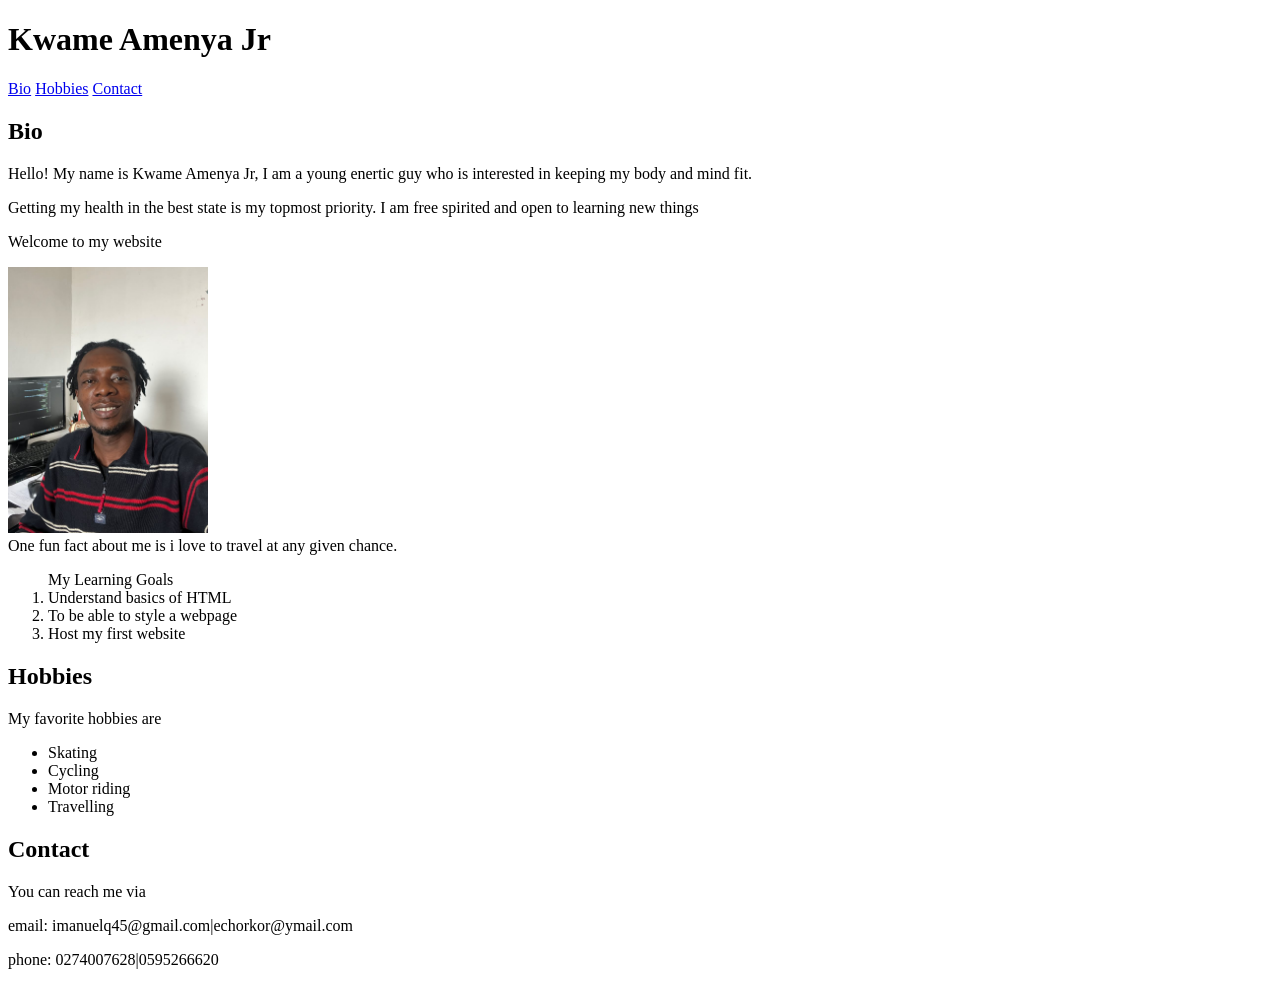
<file: Telegram day 3/index.html>
<!doctype html>
<html lang="en">
  <head>
    <meta charset="utf-8" />
    <meta name="viewport" content="width=device-width,initial-scale=1.0" />
    <title>About Me</title>
  </head>
  <body>
    <header>
      <h1>Kwame Amenya Jr</h1>
      <nav>
        <a href="#bio">Bio</a>
        <a href="#hobbies">Hobbies</a>
        <a href="#contact">Contact</a>
      </nav>
    </header>
    <main>
      <section id="bio">
        <h2>Bio</h2>
        <p>
          Hello! My name is Kwame Amenya Jr, I am a young enertic guy who is
          interested in keeping my body and mind fit.
        </p>
        <p>
          Getting my health in the best state is my topmost priority. I am free
          spirited and open to learning new things
        </p>
        <p>Welcome to my website</p>
        <img src="kwame.img.jpeg" alt="A photo of me" width="200" />
        <article>
          One fun fact about me is i love to travel at any given chance.
          <ol>
            My Learning Goals
            <li>Understand basics of HTML</li>
            <li>To be able to style a webpage</li>
            <li>Host my first website</li>
          </ol>
        </article>
      </section>

      <section id="hobbies">
        <h2>Hobbies</h2>
        <p>My favorite hobbies are</p>
        <ul>
          <li>Skating</li>
          <li>Cycling</li>
          <li>Motor riding</li>
          <li>Travelling</li>
        </ul>
      </section>

      <section id="contact">
        <h2>Contact</h2>
        <p>You can reach me via</p>
        <p>email: imanuelq45@gmail.com|echorkor@ymail.com</p>
        <p>phone: 0274007628|0595266620</p>
      </section>
    </main>
  </body>
</html>
</file>
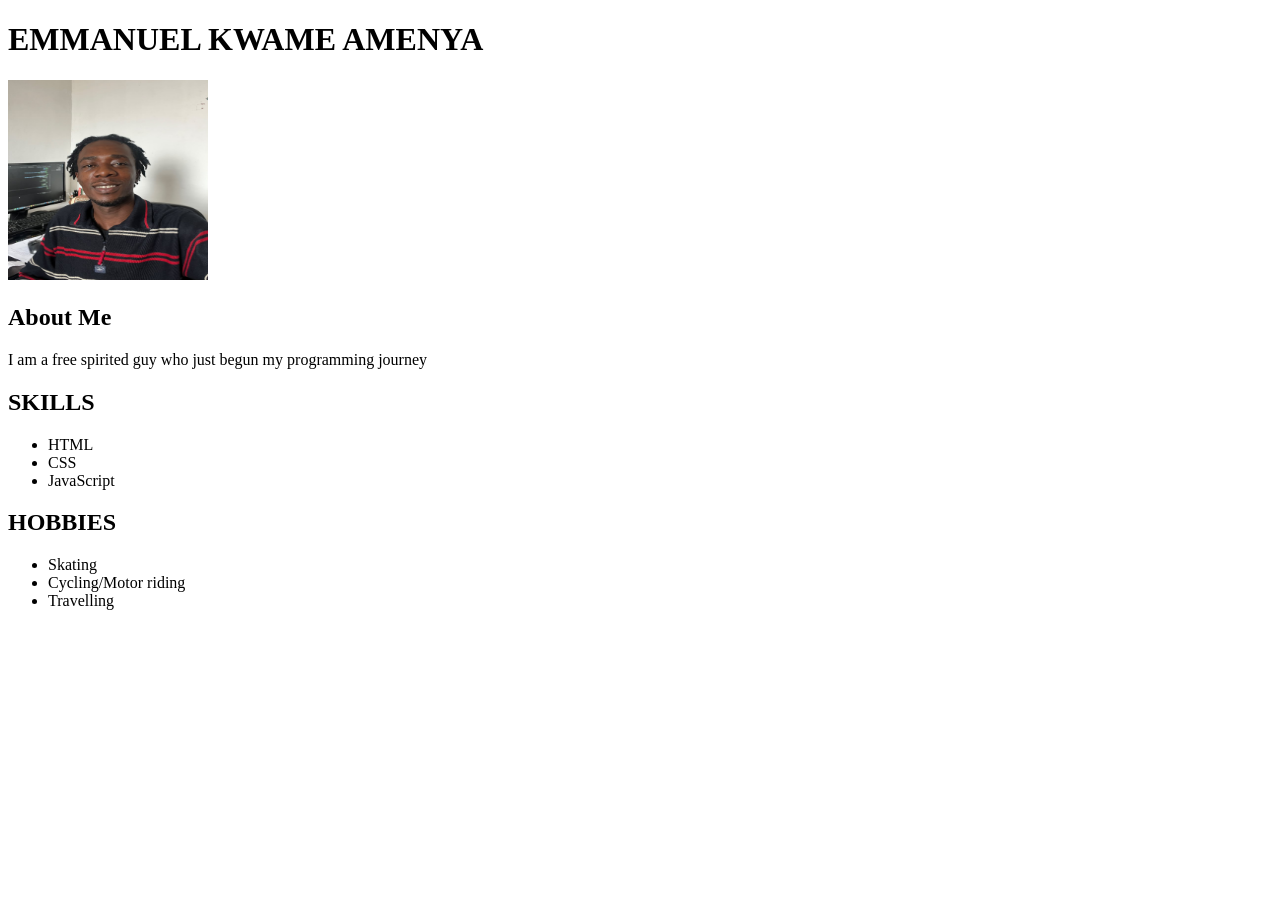
<file: AMIGOS SCH/Exercise-1/index.html>
<!doctype html>
<html lang="en">
  <head>
    <meta charset="UTF-8" />
    <meta name="viewport" content="width=device-width, initial-scale=1.0" />
    <title>CV</title>
  </head>
  <body>
    <header>
      <h1>EMMANUEL KWAME AMENYA</h1>
      <img src="kwame.img.jpeg" alt="Profile pic" width="200" height="200" />
    </header>
    <section>
      <h1>About Me</h1>
      <p>I am a free spirited guy who just begun my programming journey</p>
    </section>
    <section>
      <h1>SKILLS</h1>
      <ul>
        <li>HTML</li>
        <li>CSS</li>
        <li>JavaScript</li>
      </ul>
    </section>
    <section>
      <h1>HOBBIES</h1>
      <ul>
        <li>Skating</li>
        <li>Cycling/Motor riding</li>
        <li>Travelling</li>
      </ul>
    </section>
  </body>
</html>
</file>
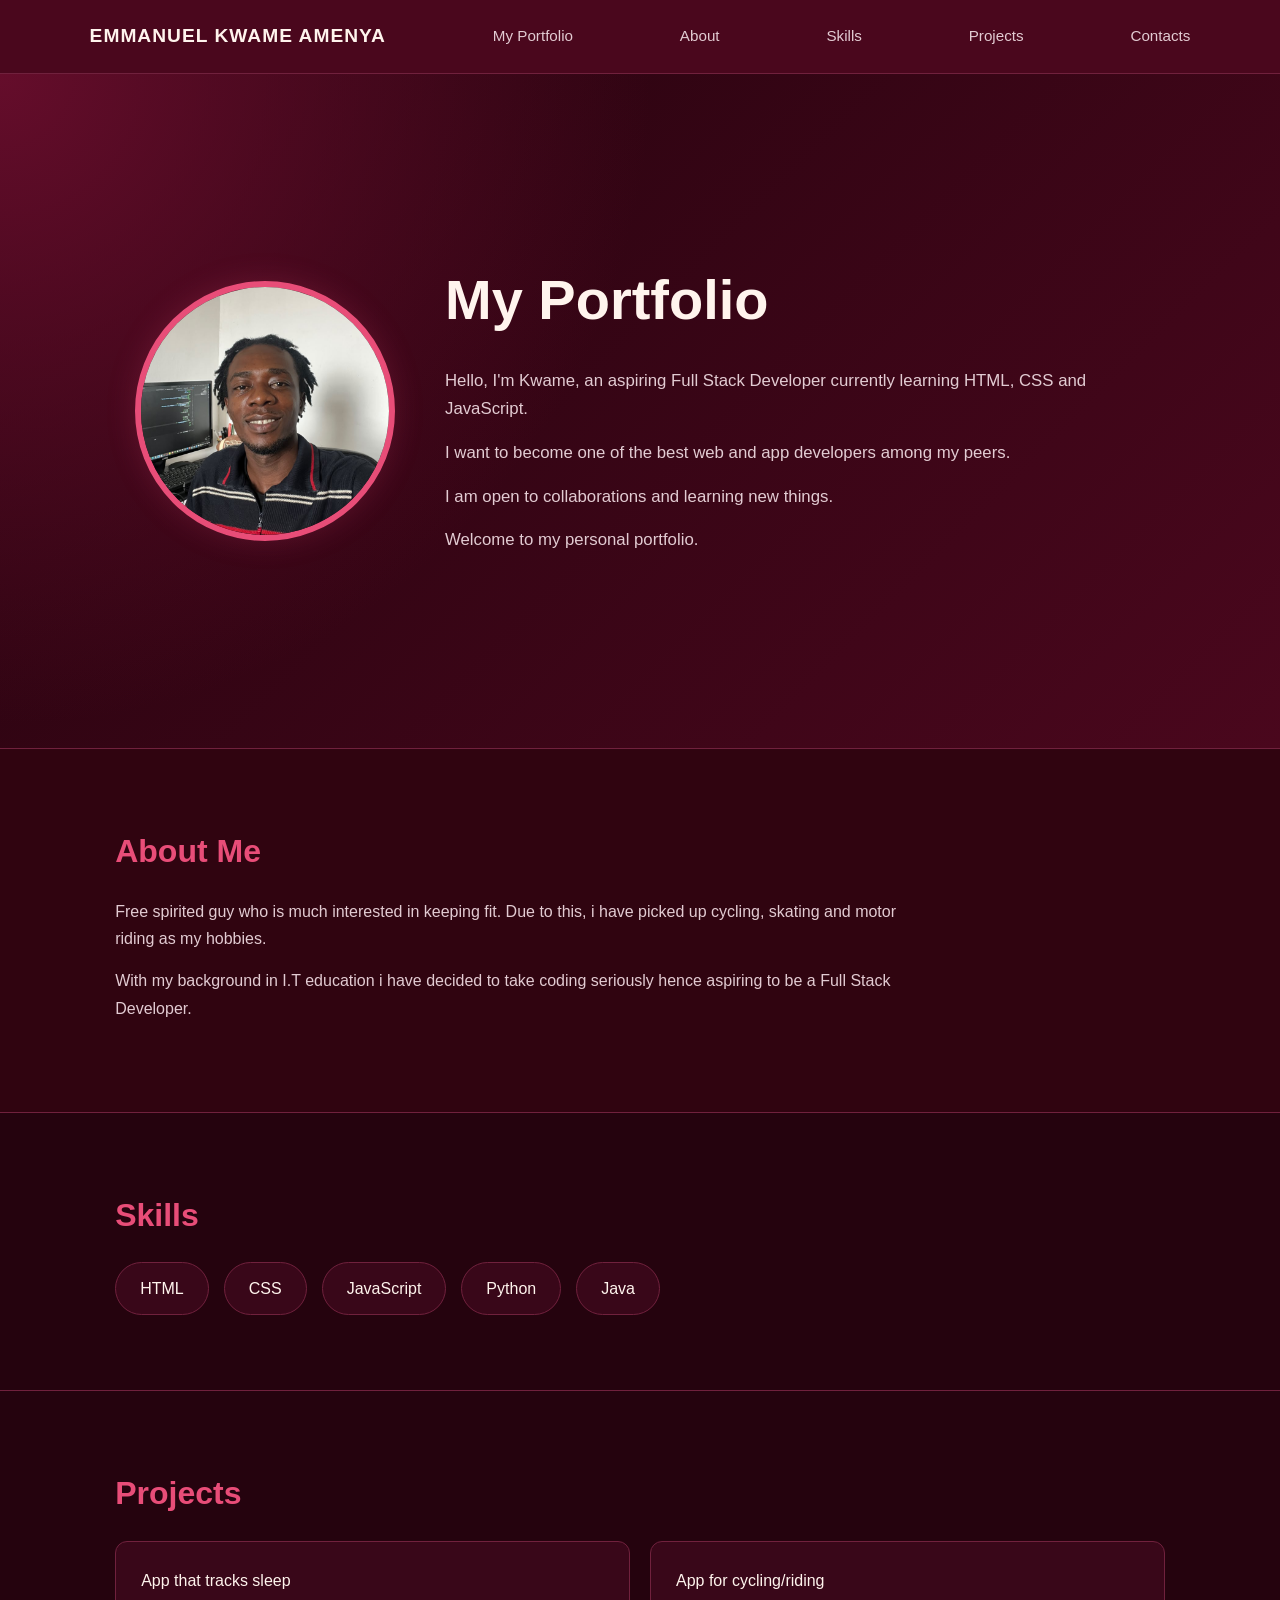
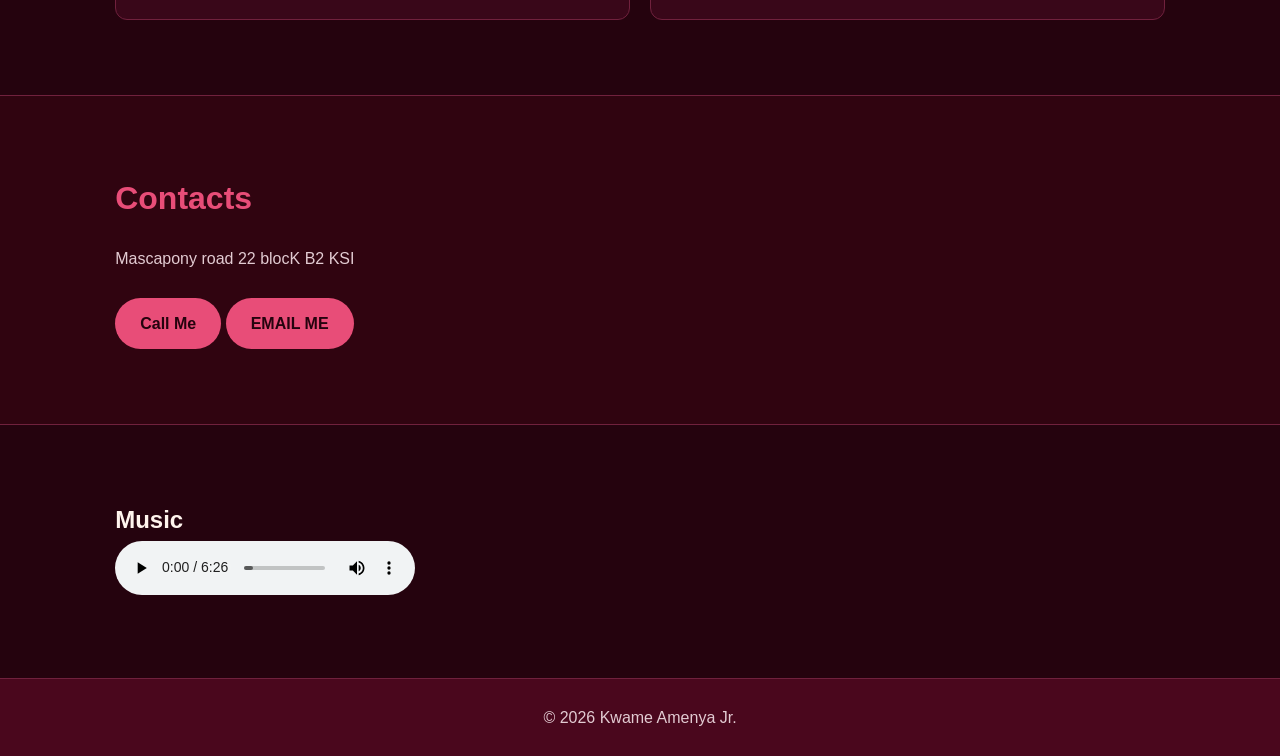
<file: day 5/myportfolio.html>
<!doctype html>
<html lang="en">
  <head>
    <meta charset="UTF-8" />
    <meta name="viewport" content="width=device-width, initial-scale=1.0" />
    <title>My Portfolio</title>
    <link rel="stylesheet" href="style.css " />
  </head>
  <body>
    <header>
      <nav>
        <h1>EMMANUEL KWAME AMENYA</h1>
        <a href="#myportfolio">My Portfolio</a>
        <a href="#about">About</a>
        <a href="#skills">Skills</a>
        <a href="#projects">Projects</a>
        <a href="#contacts">Contacts</a>
      </nav>
    </header>
    <main>
      <section id="myportfolio">
        <div class="profile-container">
          <img
            src="kwame.img.jpeg"
            alt="Profile picture of Kwame"
            class="profile-img"
          />

          <div class="intro-text">
            <h2>My Portfolio</h2>

            <p>
              Hello, I'm Kwame, an aspiring Full Stack Developer currently
              learning HTML, CSS and JavaScript.
            </p>

            <p>
              I want to become one of the best web and app developers among my
              peers.
            </p>

            <p>I am open to collaborations and learning new things.</p>

            <p>Welcome to my personal portfolio.</p>
          </div>
        </div>
      </section>

      <section id="about">
        <h2>About Me</h2>
        <p>
          Free spirited guy who is much interested in keeping fit. Due to this,
          i have picked up cycling, skating and motor riding as my hobbies.
        </p>
        <p>
          With my background in I.T education i have decided to take coding
          seriously hence aspiring to be a Full Stack Developer.
        </p>
      </section>
      <section id="skills">
        <h2>Skills</h2>
        <ul>
          <li>HTML</li>
          <li>CSS</li>
          <li>JavaScript</li>
          <li>Python</li>
          <li>Java</li>
        </ul>
      </section>
      <section id="projects">
        <h2>Projects</h2>
        <ul>
          <li>App that tracks sleep</li>
          <li>App for cycling/riding</li>
        </ul>
      </section>
      <section id="contacts">
        <h2>Contacts</h2>
        <p>Mascapony road 22 blocK B2 KSI</p>
        <a href="tel:+233274007628">Call Me</a>
        <a href="mailto:imanuelq45@gmail.com">EMAIL ME</a>
      </section>
      <section>
        <h1>Music</h1>
        <audio controls src="Daasebre-Gyamenah-–-Kokooko.mp3"></audio>
      </section>
    </main>
  </body>
  <footer>
    <p>&copy; 2026 Kwame Amenya Jr.</p>
  </footer>
</html>
</file>
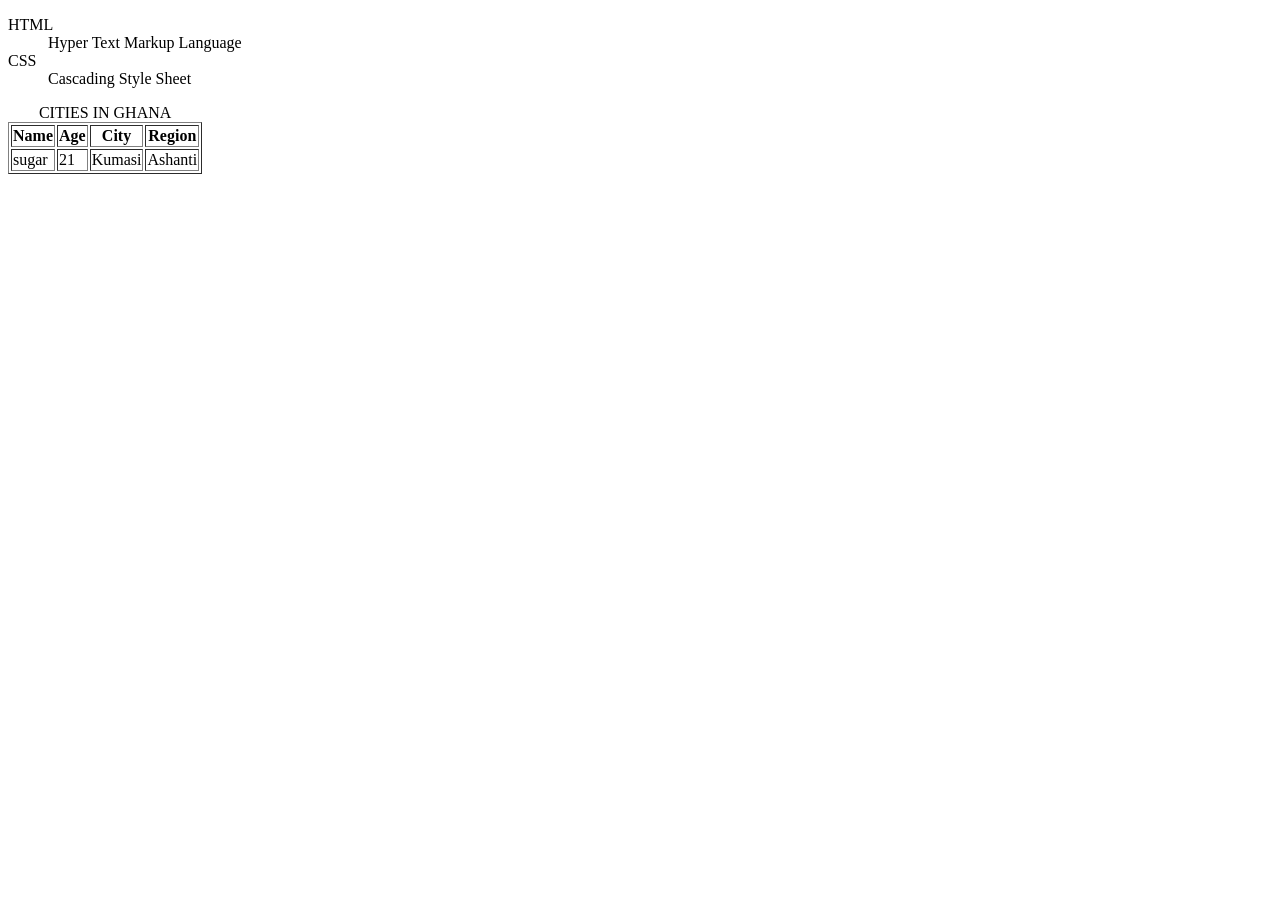
<file: SELF PRACTICE/Tables.html>
<!doctype html>
<html lang="en">
  <head>
    <meta charset="UTF-8" />
    <meta name="viewport" content="width=device-width, initial-scale=1.0" />
    <title>Description List</title>
  </head>
  <body>
    <dl>
      <dt>HTML</dt>
      <dd>Hyper Text Markup Language</dd>
      <dt>CSS</dt>
      <dd>Cascading Style Sheet</dd>
    </dl>
    <p></p>
    <table border="1">
      <caption>
        CITIES IN GHANA
      </caption>
      <tr>
        <th>Name</th>
        <th>Age</th>
        <th>City</th>
        <th>Region</th>
      </tr>
      <tr>
        <td>sugar</td>
        <td>21</td>
        <td>Kumasi</td>
        <td>Ashanti</td>
      </tr>
    </table>
  </body>
</html>
</file>
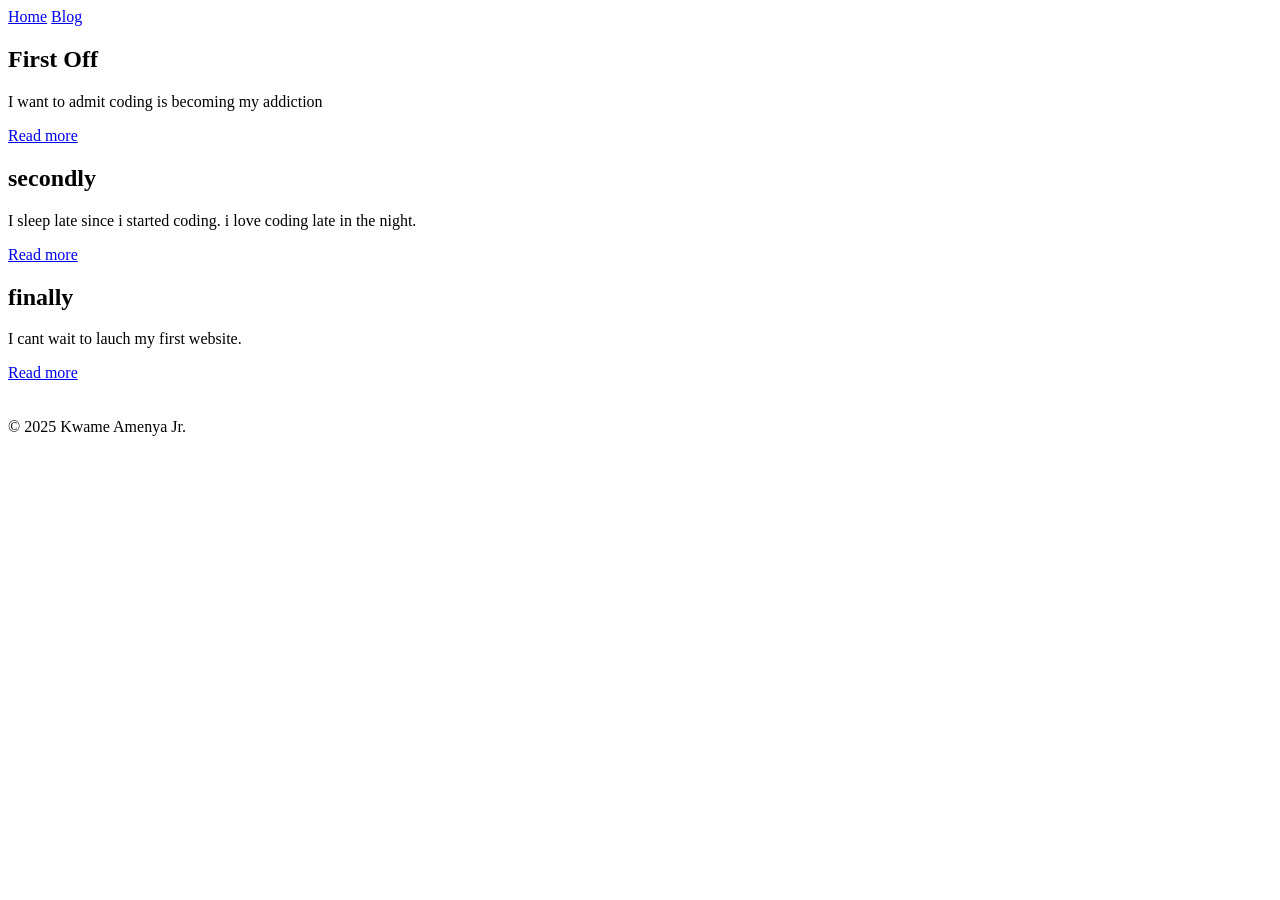
<file: AMIGOS SCH/Exercise-2/blog.html>
<!doctype html>
<html lang="en">
  <head>
    <meta charset="UTF-8" />
    <meta name="viewport" content="width=device-width, initial-scale=1.0" />
    <title>Blog</title>
  </head>
  <body>
    <nav>
      <a href="index.html">Home</a>
      <a href="blog.html">Blog</a>
    </nav>
    <main>
      <article>
        <h2>First Off</h2>
        <p>I want to admit coding is becoming my addiction</p>
        <a href="#">Read more</a>
      </article>

      <article>
        <h2>secondly</h2>
        <p>
          I sleep late since i started coding. i love coding late in the night.
        </p>
        <a href="#">Read more</a>
      </article>

      <article>
        <h2>finally</h2>
        <p>I cant wait to lauch my first website.</p>
        <a href="#">Read more</a>
      </article>
    </main>
    <br />
    <br />
    <footer>&copy 2025 Kwame Amenya Jr.</footer>
  </body>
</html>
</file>
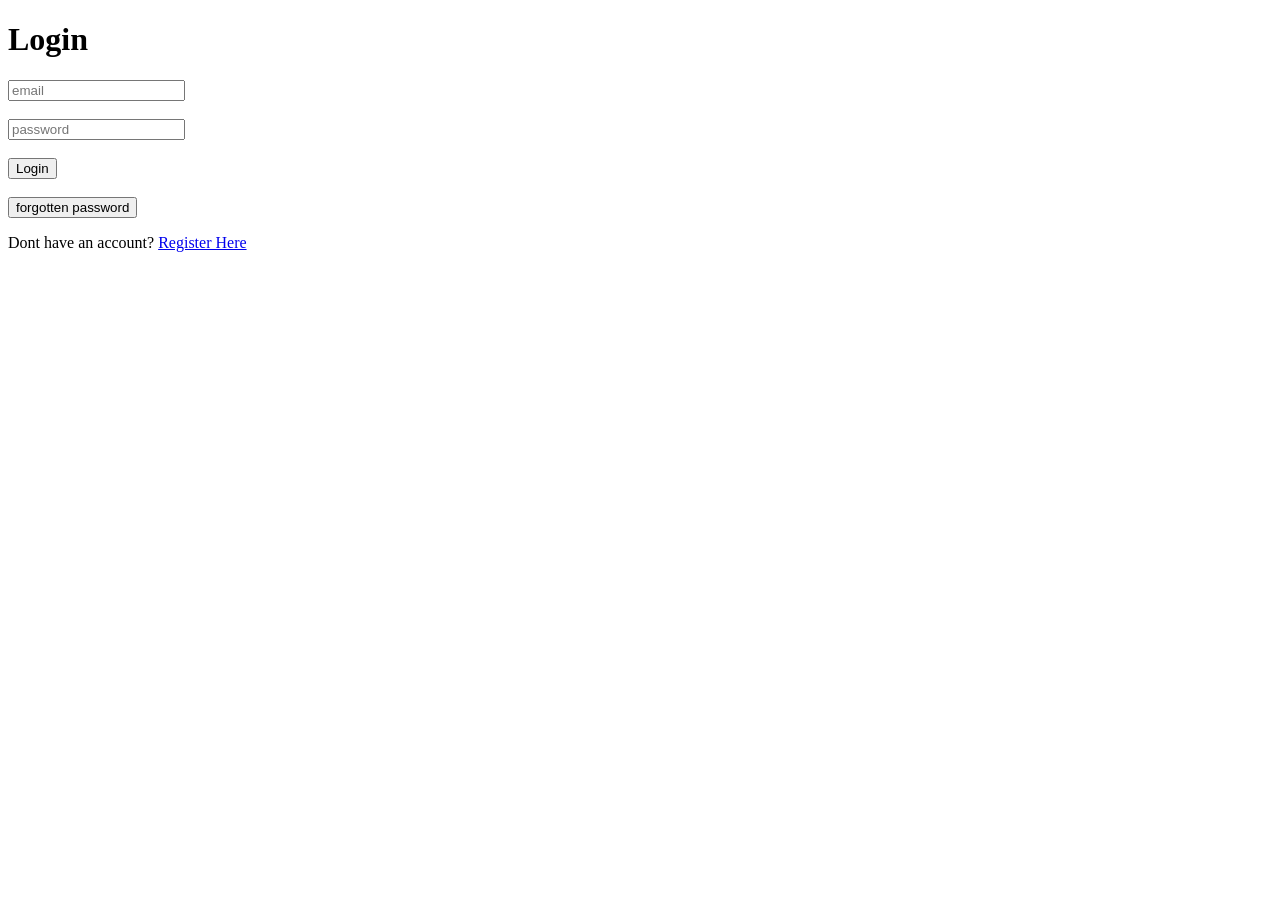
<file: AMIGOS SCH/exercise-3/login.html>
<!doctype html>
<html lang="en">
  <head>
    <meta charset="UTF-8" />
    <meta name="viewport" content="width=device-width, initial-scale=1.0" />
    <title>LOGIN</title>
  </head>
  <body>
    <h1>Login</h1>
    <form>
      <label for="Email"></label>
      <input type="email" required placeholder="email" /><br /><br />
      <label for="Password"></label>
      <input type="password" required placeholder="password" /><br /><br />
      <button type="submit">Login</button>
    </form>
    <br />
    <button type="reset">forgotten password</button>
    <p>Dont have an account? <a href="register.html">Register Here</a></p>
  </body>
</html>
</file>
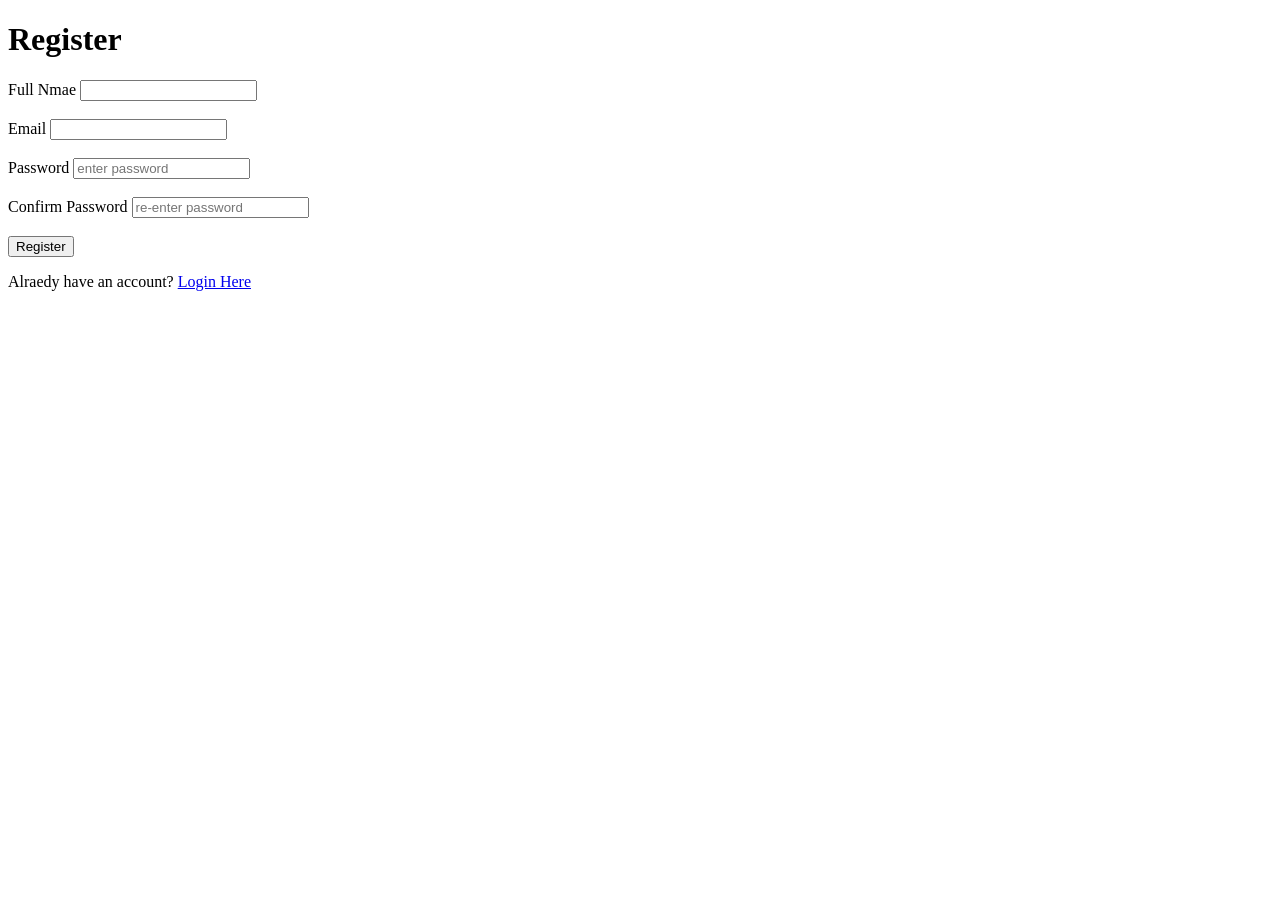
<file: AMIGOS SCH/exercise-3/register.html>
<!doctype html>
<html lang="en">
  <head>
    <meta charset="UTF-8" />
    <meta name="viewport" content="width=device-width, initial-scale=1.0" />
    <title>Register</title>
  </head>
  <body>
    <h1>Register</h1>
    <form>
      <label>Full Nmae</label>
      <input type="Full Name" required /> <br /><br />
      <label>Email</label>
      <input type="Email" required /> <br /><br />
      <label for="Password">Password</label>
      <input type="Password" required placeholder="enter password" />
      <br /><br />
      <label> Confirm Password</label>
      <input type="password" placeholder="re-enter password" /> <br /><br />
      <button type="submit">Register</button>
    </form>
    <p>Alraedy have an account? <a href="login.html">Login Here</a></p>
  </body>
</html>
</file>
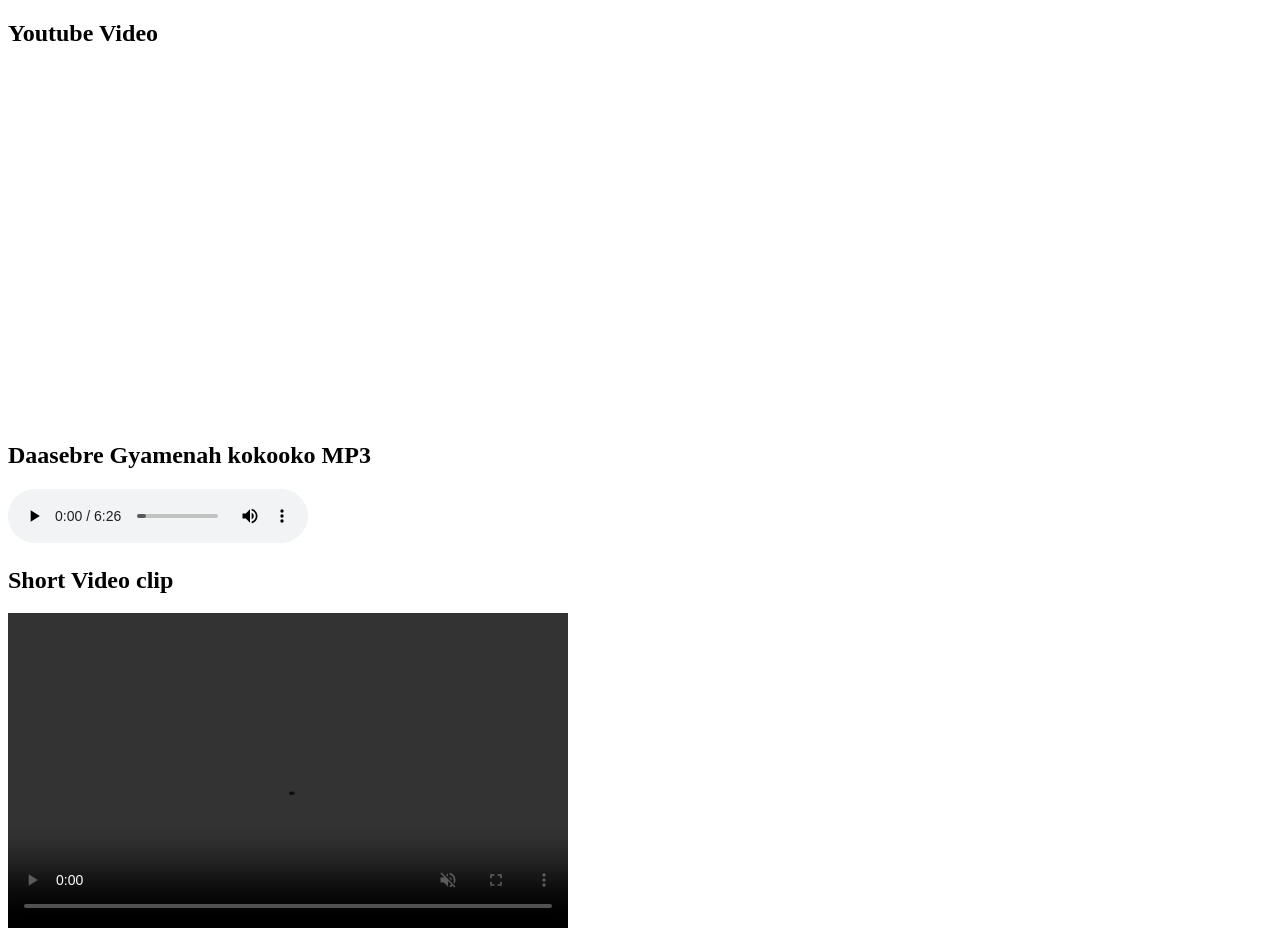
<file: AMIGOS SCH/Exercise-4/media.html>
<!doctype html>
<html lang="en">
  <head>
    <meta charset="UTF-8" />
    <meta name="viewport" content="width=device-width, initial-scale=1.0" />
    <title>Media</title>
  </head>
  <body>
    <section>
      <h1>Youtube Video</h1>
      <iframe
        controls
        width="560"
        height="315"
        src="https://www.youtube.com/embed/Pv3r_BxuttA?si=7QfGxwDJ_Yu2Nfrf"
        title="YouTube video player"
        frameborder="0"
        allow="
          accelerometer;
          autoplay;
          clipboard-write;
          encrypted-media;
          gyroscope;
          picture-in-picture;
          web-share;
        "
        referrerpolicy="strict-origin-when-cross-origin"
        allowfullscreen
      ></iframe>
    </section>
    <br /><br />
    <article>
      <h1>Daasebre Gyamenah kokooko MP3</h1>
      <audio controls src="Daasebre-Gyamenah-–-Kokooko.mp3">
        Daasebre-Gyamena
      </audio>
    </article>

    <article>
      <h1>Short Video clip</h1>
      <video
        loop
        muted
        autoplay
        controls
        height="315"
        width="560"
        src="cycling.mp4"
      ></video>
    </article>
  </body>
</html>
</file>
<file: day 5/style.css>
/* ===== COLOUR THEME ===== */
:root {
  --burgundy: #4a071d;
  --burgundy-dark: #25030e;
  --burgundy-light: #700f32;
  --rose: #e84d78;
  --cream: #fff4ed;
  --muted: #e2cbd2;
  --card: #390719;
  --border: #70213d;
}

/* ===== GENERAL STYLES ===== */
* {
  margin: 0;
  padding: 0;
  box-sizing: border-box;
}

html {
  scroll-behavior: smooth;
  scroll-padding-top: 100px;
}

body {
  font-family: Arial, Helvetica, sans-serif;
  background: var(--burgundy-dark);
  color: var(--cream);
  line-height: 1.7;
}

/* ===== NAVIGATION ===== */
header {
  background: var(--burgundy);
  padding: 20px 7%;
  border-bottom: 1px solid var(--border);
  position: sticky;
  top: 0;
  z-index: 100;
}

nav {
  display: flex;
  justify-content: space-between;
  align-items: center;
  gap: 20px;
  flex-wrap: wrap;
}

nav h1 {
  color: var(--cream);
  font-size: 1.2rem;
  letter-spacing: 1px;
}

nav a {
  color: var(--muted);
  text-decoration: none;
  font-size: 0.95rem;
  transition: color 0.3s ease;
}

nav a:hover {
  color: var(--rose);
}

/* ===== GENERAL SECTIONS ===== */
section {
  padding: 75px 9%;
  border-bottom: 1px solid var(--border);
}

section h2 {
  color: var(--rose);
  font-size: 2rem;
  margin-bottom: 20px;
}

section p {
  color: var(--muted);
  margin-bottom: 15px;
  max-width: 800px;
}

/* ===== MY PORTFOLIO / HERO ===== */
#myportfolio {
  background:
    radial-gradient(circle at top left, #650d2b 0, transparent 45%),
    linear-gradient(135deg, var(--burgundy-dark), var(--burgundy));
  min-height: 75vh;
  display: flex;
  align-items: center;
}

.profile-container {
  display: flex;
  align-items: center;
  justify-content: center;
  gap: 50px;
  width: 100%;
}

.profile-img {
  width: 260px;
  height: 260px;
  border-radius: 50%;
  object-fit: cover;
  object-position: center;
  border: 6px solid var(--rose);
  box-shadow: 0 0 30px #e84d7830;
  flex-shrink: 0;
}

.intro-text {
  max-width: 700px;
}

.intro-text h2 {
  color: var(--cream);
  font-size: clamp(2.3rem, 5vw, 3.5rem);
  margin-bottom: 20px;
}

.intro-text p {
  font-size: 1.05rem;
}

/* ===== ABOUT ===== */
#about {
  background: #300410;
}

/* ===== SKILLS ===== */
#skills ul {
  display: flex;
  flex-wrap: wrap;
  gap: 15px;
  list-style: none;
}

#skills li {
  background: var(--card);
  color: var(--cream);
  padding: 12px 24px;
  border: 1px solid var(--border);
  border-radius: 30px;
  transition: 0.3s ease;
}

#skills li:hover {
  background: var(--burgundy-light);
  border-color: var(--rose);
  transform: translateY(-4px);
}

/* ===== PROJECTS ===== */
#projects ul {
  display: grid;
  grid-template-columns: repeat(2, minmax(0, 1fr));
  gap: 20px;
  list-style: none;
}

#projects li {
  background: var(--card);
  padding: 25px;
  border: 1px solid var(--border);
  border-radius: 12px;
  transition: 0.3s ease;
}

#projects li:hover {
  transform: translateY(-5px);
  border-color: var(--rose);
  box-shadow: 0 8px 25px #00000025;
}

/* ===== CONTACTS ===== */
#contacts {
  background: #300410;
}

#contacts a {
  display: inline-block;
  background: var(--rose);
  color: #25030e;
  padding: 12px 25px;
  margin-top: 10px;
  border-radius: 30px;
  text-decoration: none;
  font-weight: bold;
  transition: 0.3s ease;
}

#contacts a:hover {
  background: var(--cream);
  transform: translateY(-2px);
}

/* ===== FOOTER ===== */
footer {
  text-align: center;
  padding: 25px;
  background: var(--burgundy);
  color: var(--muted);
}

/* ===== TABLETS AND PHONES ===== */
@media (max-width: 768px) {
  header {
    padding: 18px 5%;
  }

  nav {
    justify-content: center;
  }

  nav h1 {
    width: 100%;
    text-align: center;
    margin-bottom: 8px;
  }

  nav a {
    font-size: 0.9rem;
  }

  section {
    padding: 55px 7%;
  }

  .profile-container {
    flex-direction: column;
    text-align: center;
    gap: 30px;
  }

  .profile-img {
    width: 200px;
    height: 200px;
  }

  .intro-text p {
    margin-left: auto;
    margin-right: auto;
  }

  #projects ul {
    grid-template-columns: 1fr;
  }
}

@media (max-width: 420px) {
  nav {
    gap: 12px;
  }

  nav a {
    font-size: 0.82rem;
  }

  .profile-img {
    width: 170px;
    height: 170px;
  }

  section h2 {
    font-size: 1.7rem;
  }
}
</file>
